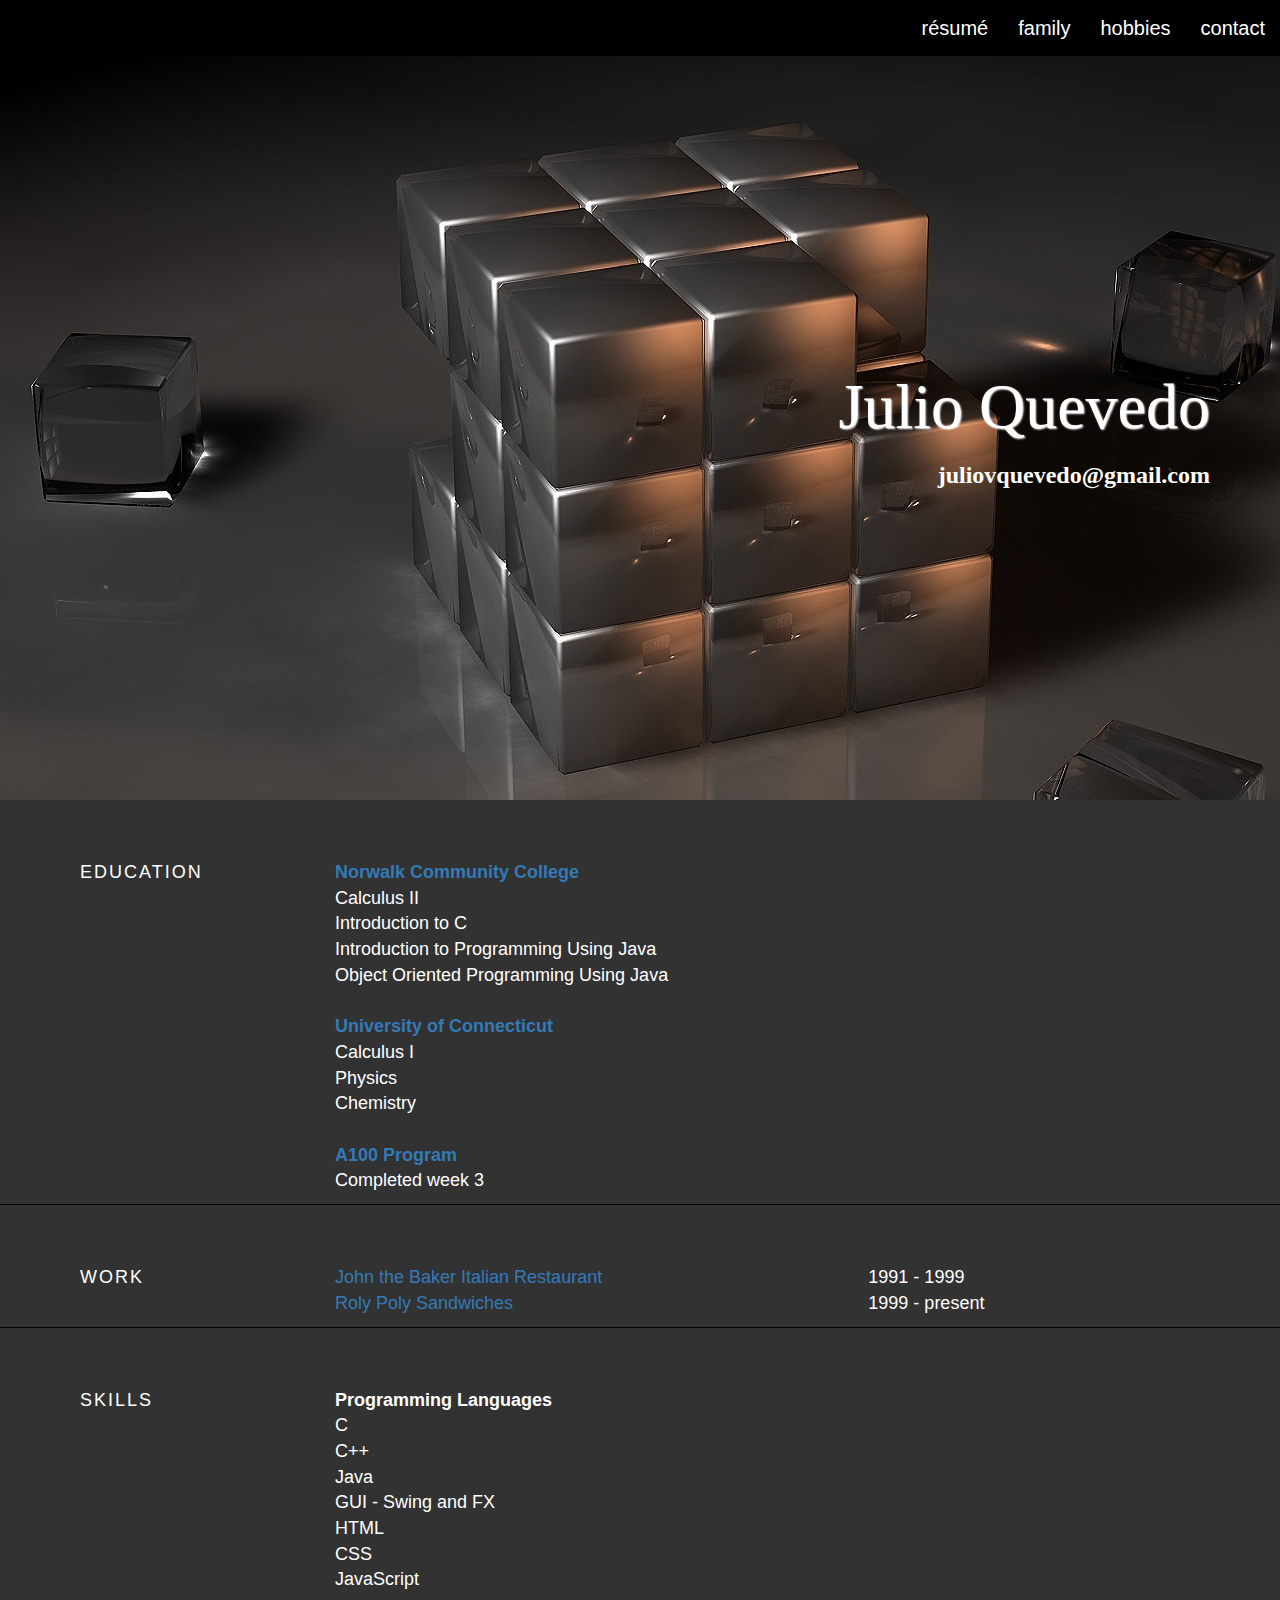
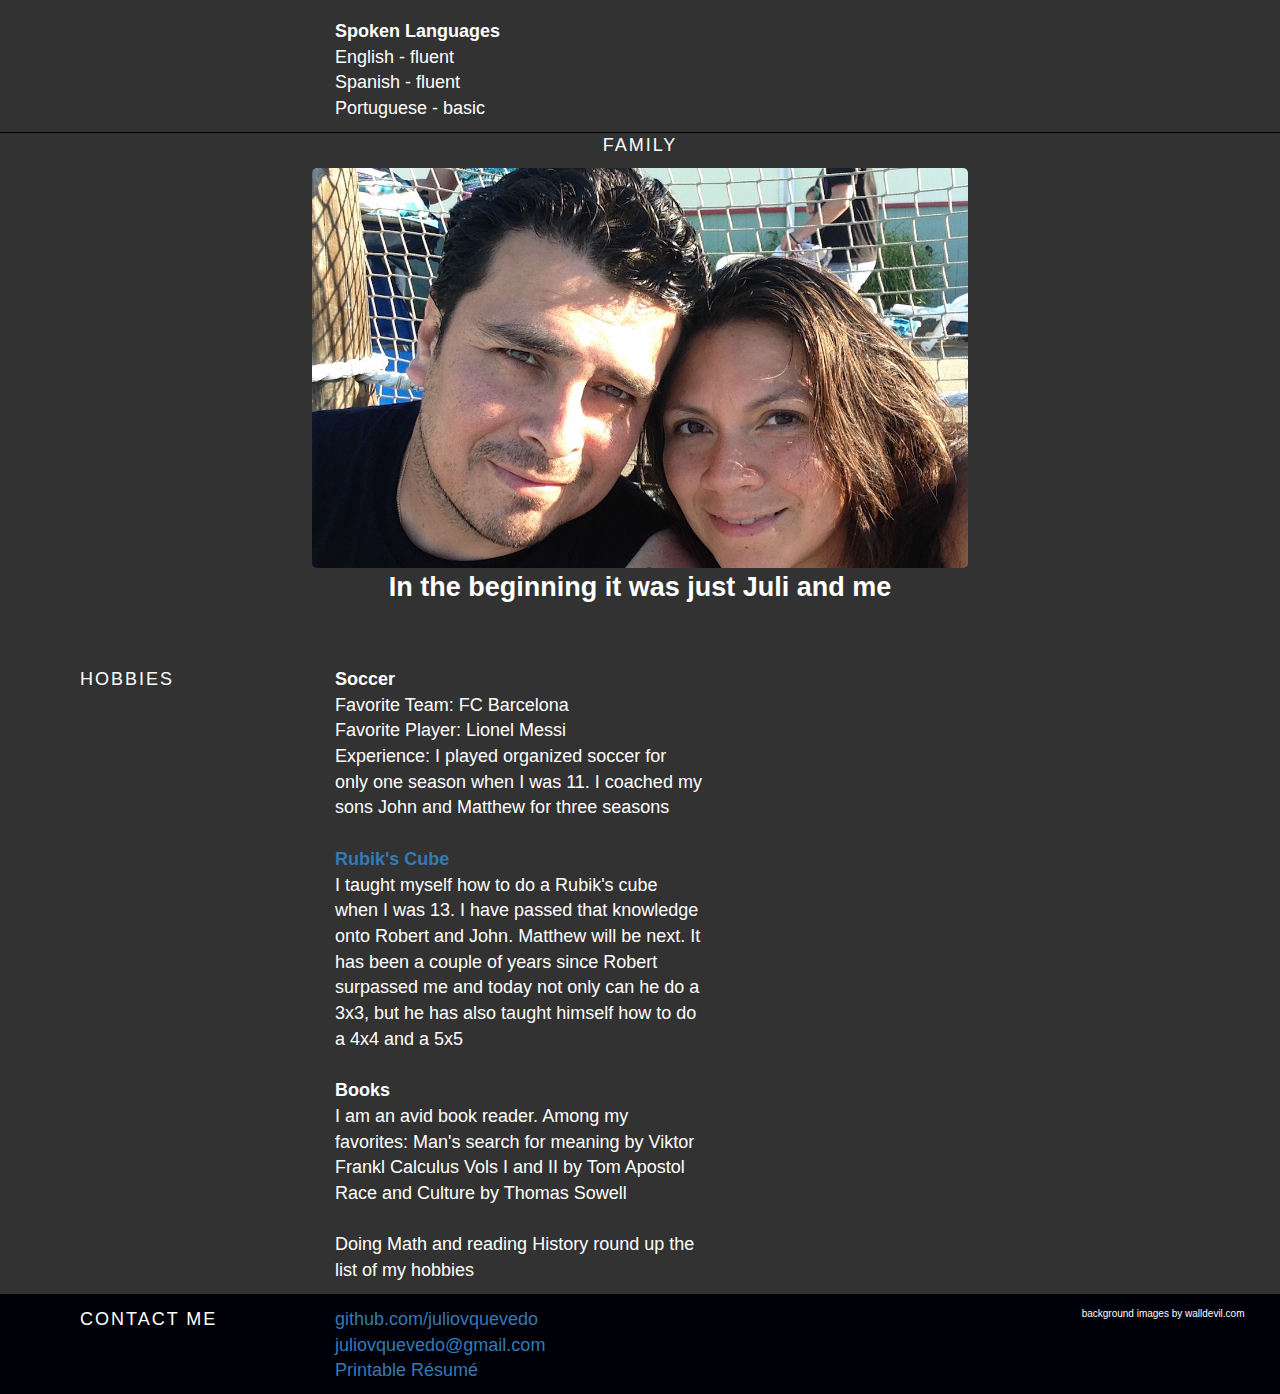
<file: index.html>
<!DOCTYPE html>
<html lang="en-us">
<head>
	<meta charset="utf-8">
	<meta name="viewport" content="width=device-width"/>
	<title>Julio V Quevedo</title>
	<link rel="stylesheet" href="normalize.css">
	<link rel="stylesheet" href="https://maxcdn.bootstrapcdn.com/bootstrap/3.3.6/css/bootstrap.min.css" ingegrity="sha384-1q8mTJOASx8j1Au+5WDVnPi2lkFfwwEA8hDDdjZlpLegxhjVME1fgjWPGmkzs7" crossorigin="anonymous">
	<link rel="stylesheet" type="text/css" href='https://fonts.googleapis.com/css?family=Roboto:300,400,700'>
	<link rel="stylesheet" type="text/css" href="main.css">
	<link href="https://maxcdn.bootstrapcdn.com/font-awesome/4.6.3/css/font-awesome.min.css" rel="stylesheet" integrity="sha384-T8Gy5hrqNKT+hzMclPo118YTQO6cYprQmhrYwIiQ/3axmI1hQomh7Ud2hPOy8SP1" crossorigin="anonymous">
	<script type="text/javascript" src="main.js"></script>
</head>

<body>
	

	<header>
		<div class="fixed-nav-bar">
			<nav>
				<ul>
					<li><a href="#R">r&eacutesum&eacute</a></li>
					<li><a href="#F">family</a></li>
					<li><a href="#H">hobbies</a></li>
					<li><a href="#C">contact</a></li>
				</ul>
			</nav>
		</div>
	</header>
	
	<section class="jumbotron">
		<div class="container">
			<h2 id="name">Julio Quevedo</h2>
				<h3><a href="mailto:juliovquevedo@gmail.com"><span class="email">juliovquevedo@gmail.com</span></a></h3>
		</div>
	</section><a id="R"></a>

	<section class="container container-resume">
		<div class="row">
			<p class="col-sm-3">EDUCATION</p>
			<p class="col-sm-9"><span><a href="https://www.norwalk.edu">
					Norwalk Community College</a></span></br>
				Calculus II</br>
				Introduction to C</br>
				Introduction to Programming Using Java</br>
				Object Oriented Programming Using Java</br></br>
				<span><a href="https://www.uconn.edu">
					University of Connecticut</a></span></br>
				Calculus I</br>
				Physics</br>
				Chemistry</br></br>
				<span><a href="http://indie-soft.com/a100/">
					A100 Program</a></span></br>
				Completed week 3
			</p>
		</div>
	
		<div class="row">
			<p class="col-sm-3">WORK</p>
			<p class="col-sm-5"><a href="http://johnthebakerrestaurant.com">
				John the Baker Italian Restaurant</a></br>
				<a href="https://www.rolypoly.com">Roly Poly Sandwiches</a>
			</p>
			<p class="col-sm-4">1991 - 1999</br>
				1999 - present
			</p>
		</div>
		
		<div class="row">
			<p class="col-sm-3">SKILLS</p>
			<p class="col-sm-9"><span>Programming Languages</span></br>
				C</br>
				C++</br>
				Java</br>
				GUI - Swing and FX</br>
				HTML</br>
				CSS</br>
				JavaScript</br></br>
				<span>Spoken Languages</span></br>
				English - fluent</br>
				Spanish - fluent</br>
				Portuguese - basic</br>
			</p>
		</div>
	</section><a id="F"></a>

	<section id="carousel">
		<p class="family">FAMILY</p>
		<figure class="visible">
			<img src="images/Juli-and-me.jpg">
			<figcaption>In the beginning it was just Juli and me</figcaption>
		</figure>
		<figure>
			<img src="images/robert.jpg">
			<figcaption>Then Robert came along</figcaption>
		</figure>
		<figure>
			<img src="images/john3.jpeg">
			<figcaption>And then John</figcaption>
		</figure>
		<figure>
			<img src="images/matthew2.jpeg">
			<figcaption>And then Matthew</figcaption>
		</figure>
		<figure>
			<img src="images/brooke2.jpg">
			<figcaption>And then Brooke</figcaption>
		</figure>
		<figure>
			<img src="images/eric.jpeg">
			<figcaption>And finally Eric</figcaption>
		</figure>
		<figure>
			<img src="images/all5.jpg" height="300px">
			<figcaption>And then there were 5</figcaption>
		</figure>
	</section><a id="H"></a>
		
	<section class="container container-resume">
		<div class="row">
			<p class="col-sm-3">HOBBIES</p>
			<p class="col-sm-6"><span>Soccer</span></br>
				Favorite Team: FC Barcelona</br>
				Favorite Player: Lionel Messi</br>
				Experience: I played organized soccer for only one season when
				I was 11.  I coached my sons John and Matthew for three seasons</br></br>
				<span><a href="http://www.randelshofer.ch/rubik/virtual_cubes/rubik/instructions/instructions.html">
					Rubik's Cube</a></span></br>
				I taught myself how to do a Rubik's cube when I was 13. I have
				passed that knowledge onto Robert and John.  Matthew will be
				next.  It has been a couple of years since Robert surpassed me
				and today not only can he do a 3x3, but he has also taught himself
				how to do a 4x4 and a 5x5</br></br>
				<span>Books</span></br>
				I am an avid book reader.  Among my favorites:
				Man's search for meaning by Viktor Frankl
				Calculus Vols I and II by Tom Apostol</br>
				Race and Culture by Thomas Sowell</br></br>
				Doing Math and reading History round up the list of my hobbies
			</p>
		</div>
	</section><a id="C"></a>

	<footer>
		<div>
			<p class="col-sm-3">CONTACT ME</p>
			<p class="col-sm-7">
				<a href="https://github.com/juliovquevedo">
   					<i class="fa fa-github 3 fa-2x" aria-hidden="true"></i>
   					github.com/juliovquevedo</br>
   				</a>
   				<a href="mailto:juliovquevedo@gmail.com">
   					<i class="fa fa-envelope-o fa-2x" aria-hidden="true"></i>
   					juliovquevedo@gmail.com</br>
   				</a>
   				<a href="Julio Quevedo - Resume - Google Docs.pdf">
   					<i <i class="fa fa-print fa-2x" aria-hidden="true"></i>
   					Printable R&eacutesum&eacute
   				</a>
			</p>
			<p class="col-sm-2">background images by walldevil.com</p>
		</div>
	</footer>

</body>
</html>
</file>
<file: main.css>
body {
	font-family: "STHeiti" sans-serif;
	font-weight: 300px;
	font-size: 18px;
	color: #ffffff;
	//background-image: url('images/cube-copy.jpg');
	//background-repeat: no-repeat;
	//background-attachment: fixed;
	//background-position: center;
	background-color: #323232;
	padding-left: 0px;
	padding-right: 0px;
}

header .fixed-nav-bar {
  position: fixed;
  top: 0;
  left: 0;
  z-index: 9999;
  width: 100%;
  height: 56px;
  background-color: #000000;
}

header nav {
	display: flex;
	justify-content: flex-end;
}

ul {
	list-style-type: none;
	font-size: 20px;
	margin: 0;
	padding: 0;
	//overflow: hidden;
}

li {
	float: left;
}

li a {
	display: block;
	color: #ffffff;
	text-align: center;
	padding: 14px 15px;
	text-decoration: none;
}

li a:hover {
	background-color: #323232;
	color: #ffffff;
}

.jumbotron {
	display: flex;
	align-items: center;
	background-image: url('images/cube-copy.jpg');
	//background-size: cover;
	color: #ffffff;
	height: 750px;
	text-align: right;
	margin-top: 50px;
	margin-bottom: 0px;
	background-repeat: no-repeat;
	background-attachment: fixed;
}

section .row {
	border-bottom: 1px solid #000;
	padding-top: 60px;
}

#name {
	font-size: 64px;
	font-family: "Tsukushi A Round Gothic";
	text-shadow: 1px 1px 2px #ffffff;
}

section#carousel > figure > img {
	display: none;
	margin: 0px auto;
	border-radius: 5px;
	height: 400px;
}

section#carousel > figure.visible > img {
	display: block;
	position: relative;
	overflow: hidden;
	border-radius: 5px;
	height: 400px;
}

section#carousel > figure > figcaption {
	display: none;
}

section#carousel > figure.visible > figcaption {
	display: block;
	text-align: center;
	font-weight: bold;
	font-size: 1.5em;
}

.family {
	text-align: center;
	letter-spacing: 2px;
}

span {
	font-weight: bold;
}

.email {
	color: #ffffff;
	font-family: "STHeiti";
}

.container-resume {
	//background-image: url('images/007.jpg');
	width: 100%;
	//background-repeat: no-repeat;
	//background-attachment: fixed;
	//background-position: center;
}

.col-sm-3 {
	padding-left: 80px;
	letter-spacing:  2px;
}

footer {
	background-color: #000008;
	padding-top: 12px;
	display: block;
	overflow: auto;
}

.col-sm-2 {
	font-size: 10px;
}

.col-sm-6 {
	padding-right: 20%;	
}

@media (max-width: 480px)
{
	ul {
		font-size: 4vw;
	}
}

/*Use this class when you want your content to be hidden*/
.BeforeScroll
{
  height: 100px; /*Whatever you want*/
  width: 100%; /*Whatever you want*/
  .
  .
  display: none;
}


/*Use this class when you want your content to be shown after some scroll*/
.AfterScroll
{
  height: 100px; /*Whatever you want*/
  width: 100%; /*Whatever you want*/
  .
  .
  display: block;
}
</file>
